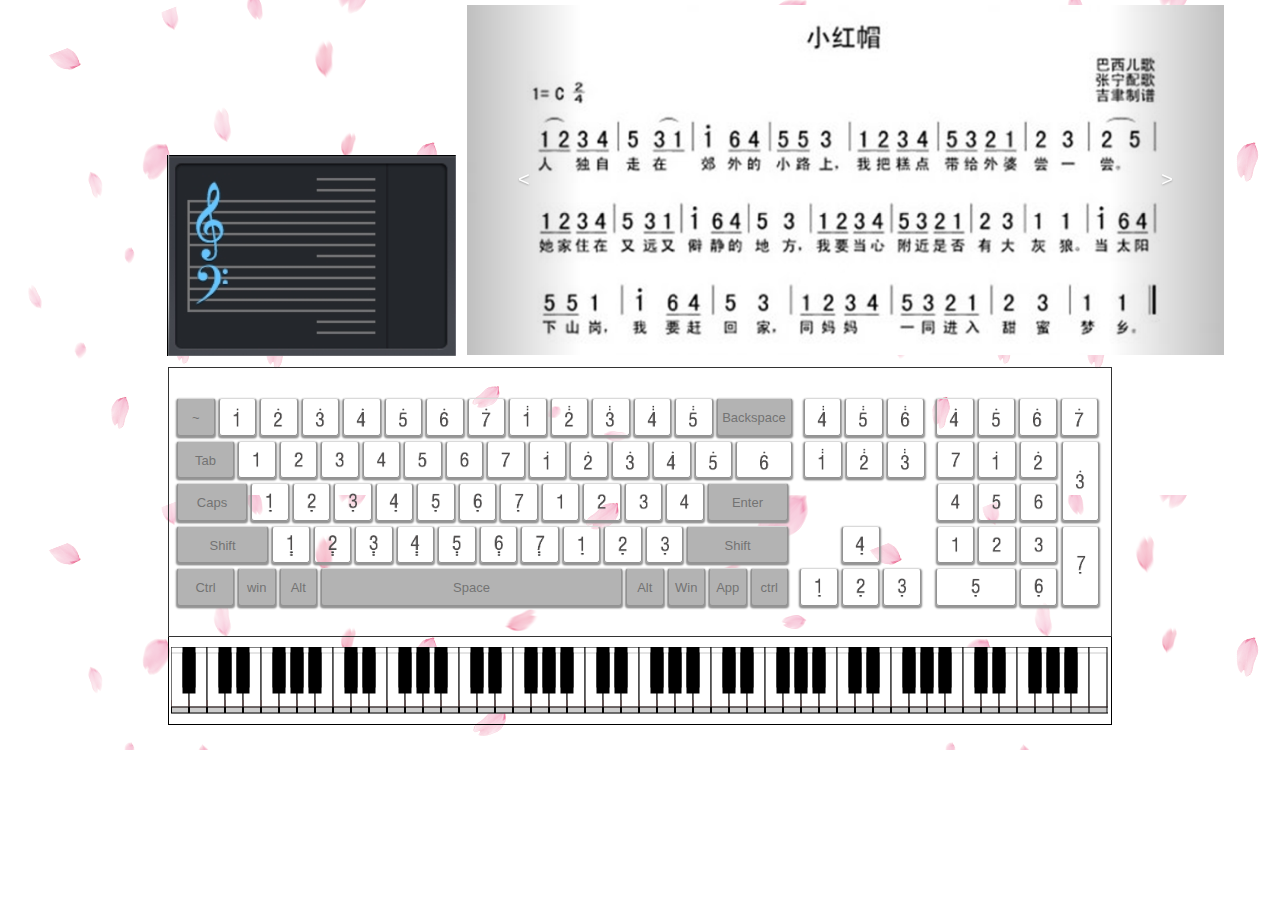
<file: m.html>
<!DOCTYPE html>
<html lang="zh-cn">
<head>
	<meta charset="UTF-8">
	<title>Document</title>
  <link rel="stylesheet" type="text/css" href="bootstrap-3.3.7-dist/bootstrap.min.css">
  <script src="jquery-3.3.1.min/jquery-3.3.1.min.js"></script>  
  <link rel="stylesheet" href="css/k.css"> 
  <script src="js/one.js"></script>
  
  <style>
.big{ 
	background:url(images/background1.png);
	background-repeat:repeat; 
	height:750px;
    padding-top:155px;	
}

  </style>
  
</head>
<body>
<div class="big">

<div id="first"><!--五线谱与滚动图的div-->
 <!--五线谱-->
 <div id="pu" >
    <div id="hhh">
        <canvas id="part2" width="288px" height="201px" >
          <p>你的浏览器不支持Canvas</p>
        </canvas>
            <div id="png5" ></div>
            <div id="png3" ></div>
            <div id="png1" ></div>
            <div id="png2" ></div>
            <div id="png4" ></div>
    </div>
  </div>
  
	<!-- 滚动图 -->
	<div class="container-fluid" >
		<div class="row">
			<div id="rolling">
				<div id="banner">
					<!-- banner -->
					<div id="carousel-example-generic" class="carousel slide"  data-ride="carousel" data-interval="100000000000">					  	
					  	<!-- Wrapper for slides -->
					  	<div class="carousel-inner" role="listbox">
					    	<div class="item active">
					      		<img src="images/notation1.jpg" alt="...">
					      		<div class="carousel-caption">
					        		
					      		</div>
					    	</div>
						    <div class="item">
						      	<img src="images/notation2.jpg" alt="...">
						      	<div class="carousel-caption">
						        	
						      	</div>
						    </div>
						    <div class="item">
						      	<img src="images/notation3.jpg" alt="...">
						      	<div class="carousel-caption">
						        	
						      	</div>
						    </div>
						    <div class="item">
						      	<img src="images/notation4.jpg" alt="...">
						      	<div class="carousel-caption">
						        	
						      	</div>
						    </div>
						    <div class="item">
						      	<img src="images/notation5.jpg" alt="...">
						      	<div class="carousel-caption">
						        	
						      	</div>
					    	</div>
					  	</div>

					  	<!-- Controls -->
					  	<a class="left carousel-control" href="#carousel-example-generic" role="button" data-slide="prev">                        			   	
                            <span ><</span>			    	
					  	</a>
					  	<a class="right carousel-control" href="#carousel-example-generic" role="button" data-slide="next">
					    	<span>></span>
					  	</a>
					</div>
				</div>
			</div>
		</div>
	</div>

 </div>   

  <div class="keyboard">
  <!--第一行键盘-->
  <div class="btnn ban left1">
      <span>~</span>
    </div>  
    
    <div class="btnn child" value="49">
      <span><img src="images/.1.png" /></span>
    </div>
    <div class="btnn child" value="50">
      <span><img src="images/.2.png" /></span>
    </div>
    <div class="btnn child" value="51">
      <span><img src="images/.3.png" /></span>
    </div>
    <div class="btnn child" value="52">
      <span><img src="images/.4.png" /></span>
    </div>
    <div class="btnn child" value="53">
      <span><img src="images/.5.png" /></span>
    </div>
    <div class="btnn child" value="54">
      <span><img src="images/.6.png" /></span>
    </div>
    <div class="btnn child" value="55">
      <span><img src="images/.7.png" /></span>
    </div>
    <div class="btnn child" value="56">
      <span><img src="images/..1.png" /></span>
    </div>
    <div class="btnn child" value="57">
      <span><img src="images/..2.png" /></span>
    </div>
    <div class="btnn child" value="48">
      <span><img src="images/..3.png" /></span>
    </div>
    <div class="btnn child" value="189">
      <span><img src="images/..4.png" /></span>
    </div>
    <div class="btnn child" value="187">
      <span><img src="images/..5.png" /></span>
    </div>
    <div class="btnn ban" style="width:75px;">
      <span>Backspace</span>
    </div>
    
    <div class="btnn child left2" value="45">
      <span><img src="images/..4.png" /></span>
    </div>
    <div class="btnn child" value="36">
      <span><img src="images/..5.png" /></span>
    </div>
    <div class="btnn child" value="33">
      <span><img src="images/..6.png" /></span>
    </div>
    
    <div class="btnn child left2" value="144">
      <span><img src="images/.4.png" /></span>
    </div>
    <div class="btnn child" value="111">
      <span><img src="images/.5.png" /></span>
    </div>
    <div class="btnn child" value="106">
      <span><img src="images/.6.png" /></span>
    </div>
    <div class="btnn child" value="109">
      <span><img src="images/.7.png" /></span>
    </div>
    
  <!--第二行键盘-->
  <div class="btnn ban left1" style="width:57px;">
      <span>Tab</span>
    </div>  
    
    <div class="btnn child" value="81">
      <span><img src="images/1.png" /></span>
    </div>
    <div class="btnn child" value="87">
      <span><img src="images/2.png" /></span>
    </div>
    <div class="btnn child" value="69">
      <span><img src="images/3.png" /></span>
    </div>
    <div class="btnn child" value="82">
      <span><img src="images/4.png" /></span>
    </div>
    <div class="btnn child" value="84">
      <span><img src="images/5.png" /></span>
    </div>
    <div class="btnn child" value="89">
      <span><img src="images/6.png" /></span>
    </div>
    <div class="btnn child" value="85">
      <span><img src="images/7.png" /></span>
    </div>
    <div class="btnn child" value="73">
      <span><img src="images/.1.png" /></span>
    </div>
    <div class="btnn child" value="79">
      <span><img src="images/.2.png" /></span>
    </div>
    <div class="btnn child" value="80">
      <span><img src="images/.3.png" /></span>
    </div>
    <div class="btnn child" value="219">
      <span><img src="images/.4.png" /></span>
    </div>
    <div class="btnn child" value="221">
      <span><img src="images/.5.png" /></span>
    </div>
    <div class="btnn child" value="220" style="width:56px;">
      <span><img src="images/.6.png" /></span>
    </div>
    
    <div class="btnn child left2" value="46">
      <span><img src="images/..1.png" /></span>
    </div>
    <div class="btnn child" value="35">
      <span><img src="images/..2.png" /></span>
    </div>
    <div class="btnn child" value="34">
      <span><img src="images/..3.png" /></span>
    </div>
    
    <div class="btnn child left2" value="103">
      <span><img src="images/7.png" /></span>
    </div>
    <div class="btnn child" value="104">
      <span><img src="images/.1.png" /></span>
    </div>
    <div class="btnn child" value="105">
      <span><img src="images/.2.png" /></span>
    </div>
    <div class="btnn child" value="107" style="height:80px; float:right; margin-right:12px; padding-top:25px;">
      <span><img src="images/.3.png" /></span>
    </div>
    
  <!--第三行键盘-->
  <div class="btnn ban left1" style="width:70px;">
      <span>Caps</span>
    </div>  
    
    <div class="btnn child" value="65">
      <span><img src="images/1..png" /></span>
    </div>
    <div class="btnn child" value="83">
      <span><img src="images/2..png" /></span>
    </div>
    <div class="btnn child" value="68">
      <span><img src="images/3..png" /></span>
    </div>
    <div class="btnn child" value="70">
      <span><img src="images/4..png" /></span>
    </div>
    <div class="btnn child" value="71">
      <span><img src="images/5..png" /></span>
    </div>
    <div class="btnn child" value="72">
      <span><img src="images/6..png" /></span>
    </div>
    <div class="btnn child" value="74">
      <span><img src="images/7..png" /></span>
    </div>
    <div class="btnn child" value="75">
      <span><img src="images/1.png" /></span>
    </div>
    <div class="btnn child" value="76">
      <span><img src="images/2.png" /></span>
    </div>
    <div class="btnn child" value="186">
      <span><img src="images/3.png" /></span>
    </div>
    <div class="btnn child" value="222">
      <span><img src="images/4.png" /></span>
    </div>
    <div class="btnn ban" style="width:80px;">
      <span>Enter</span>
    </div>
       
    <div class="btnn child left2" value="100" style=" margin-left:149px;">
      <span><img src="images/4.png" /></span>
    </div>
    <div class="btnn child" value="101">
      <span><img src="images/5.png" /></span>
    </div>
    <div class="btnn child" value="102">
      <span><img src="images/6.png" /></span>
    </div>    
    
  <!--第四行键盘-->
  <div class="btnn ban left1" style="width:91px;">
      <span>Shift</span>
    </div>  
    
    <div class="btnn child" value="90">
      <span><img src="images/1...png" /></span>
    </div>
    <div class="btnn child" value="88">
      <span><img src="images/2...png" /></span>
    </div>
    <div class="btnn child" value="67">
      <span><img src="images/3...png" /></span>
    </div>
    <div class="btnn child" value="86">
      <span><img src="images/4...png" /></span>
    </div>
    <div class="btnn child" value="66">
      <span><img src="images/5...png" /></span>
    </div>
    <div class="btnn child" value="78">
      <span><img src="images/6...png" /></span>
    </div>
    <div class="btnn child" value="77">
      <span><img src="images/7...png" /></span>
    </div>
    <div class="btnn child" value="188">
      <span><img src="images/1..png" /></span>
    </div>
    <div class="btnn child" value="190">
      <span><img src="images/2..png" /></span>
    </div>
    <div class="btnn child" value="191">
      <span><img src="images/3..png" /></span>
    </div>
    <div class="btnn ban" style="width:101px;">
      <span>Shift</span>
    </div>
       
    <div class="btnn child left2" value="38" style=" margin-left:54px;">
      <span><img src="images/4..png" /></span>
    </div>
    
    <div class="btnn child left2" value="97" style=" margin-left:57px;">
      <span><img src="images/1.png" /></span>
    </div>
    <div class="btnn child" value="98">
      <span><img src="images/2.png" /></span>
    </div>
    <div class="btnn child" value="99">
      <span><img src="images/3.png" /></span>
    </div>    
     <div class="btnn child" value="13" style="height:80px; float:right; margin-right:12px; padding-top:25px;">
      <span><img src="images/7..png" /></span>
    </div>
    
    <!--第五行键盘-->
    <div class="btnn ban left1" style="width:57px;">
      <span>Ctrl</span>
    </div>  
    <div class="btnn ban" >
      <span>win</span>
    </div>
    <div class="btnn ban">
      <span>Alt</span>
    </div>
    <div class="btnn ban" style="width:301px;">
      <span>Space</span>
    </div>
    <div class="btnn ban">
      <span>Alt</span>
    </div>
    <div class="btnn ban">
      <span>Win</span>
    </div>
    <div class="btnn ban">
      <span>App</span>
    </div>
    <div class="btnn ban">
      <span>ctrl</span>
    </div>
       
     <div class="btnn child left2" value="37">
      <span><img src="images/1..png" /></span>
    </div>
    <div class="btnn child" value="40">
      <span><img src="images/2..png" /></span>
    </div>
    <div class="btnn child" value="39">
      <span><img src="images/3..png" /></span>
    </div>
    
    <div class="btnn child left2" value="96" style="width:80px; margin-left:15px;">
      <span><img src="images/5..png" /></span>
    </div>
    <div class="btnn child" value="110">
      <span><img src="images/6..png" /></span>
    </div>    
</div>

	<div id="main" ><!--钢琴键盘-->
		<canvas id="all" width="944px" height="120px" >
			<p>你的浏览器不支持Canvas</p>
		</canvas>
	</div>


</div>
  <script src="js/two.js"></script>
  <script src="bootstrap-3.3.7-dist/bootstrap.min.js"></script>
</body>

</html>
</file>
<file: css/k.css>
@charset "utf-8";

.carousel-control span{ 
	margin-top:160px; 
	display:inline-block;
}
#first{
	margin:0 auto;
	width:946px;
}
#all{
    width:944px;
    height:120px;
}
#rolling{/*轮播图*/
	float:left;
	margin:-351px 0 0 300px;	
	width:80%;	
}
#pu{/*五线谱*/
    border:1px solid black; 
    border-top: none;     
    width:289px; 
    height: 201px; 
    flout:left;
	margin:0;	
}
#hhh{
    width:288px;
    height:201px; 
	margin:0 auto;
    background: url(../images/pu.jpg); 
    position:absolute;
}
#part2{
    z-index:0;
}
#png1,#png2,#png3,#png4,#png5{
    width:35px;
    height:35px; 
    z-index:10; 
    position:absolute; 
    
}
#png5{
    top:10px;
    left:232px;

}
#png3{
    top:47px;
    left:232px;
    
}
#png1{
    top:84px;
    left:232px;

}
#png2{
    top:121px;
    left:232px;

}
#png4{
    top:158px;
    left:232px;

}
#main{/*钢琴键盘*/
    border:1px solid black;
    border-top:none;
    width:944px;
    height: 88px;
	
    /*margin:0 104px 0 0;*/
	margin:0 auto;
}

#all{
    margin:10px 2px;
}

.keyboard{/*电脑键盘*/
    width:944px;
    height:270px;
    border:1px solid;
    padding-top:25px;
    /*margin:10px 104px 0 0;*/
	margin:0 auto;
	margin-top:11px;
}

.btnn {   
    text-decoration: none;  
    display: inline-block;
    height:37.5px;
    width:37.5px; 
    box-shadow: 0.5px 1.5px 2px 0px #949494,-0.5px 1.5px 2px 0px #949494;
    border:1px solid #929292;
    border-top:1px solid #DADADA;
    border-radius: 3px;
    font-size: 13px;
    text-align:center;
    color: #737373;
    padding-top:6px;
    float:left;
    margin-left:4px;
    margin-top:5px;
}

.child:active{
    background-color: #2f9ff1;     
    box-shadow:inset 0px 17px 10px -15px #969696,
               inset -12px 0px 12px -15px #969696,
               inset 12px 0px 12px -15px #969696,
               inset 0px -18px 12px -15px #EBEBEB,
               0.5px 1.5px 2px 0px #7F7F7F,
               -0.5px 1.5px 2px 0px #7F7F7F; 
    border:1px solid #929292;
}

.btnn img{ width:23px; height:23px;}
.btnn span{ display:inline-table; width:23px; height:23px;}
.ban { background-color: #B3B3B3; padding-top:10px;}<!--被禁止的按钮-->
.child{ background-color:#fff; }
.left1{ margin-left:8px;}
.left2{ margin-left:12px;}
.top1{ margin-top:25px;  }
.top{ margin-top:29px;  }
</file>
